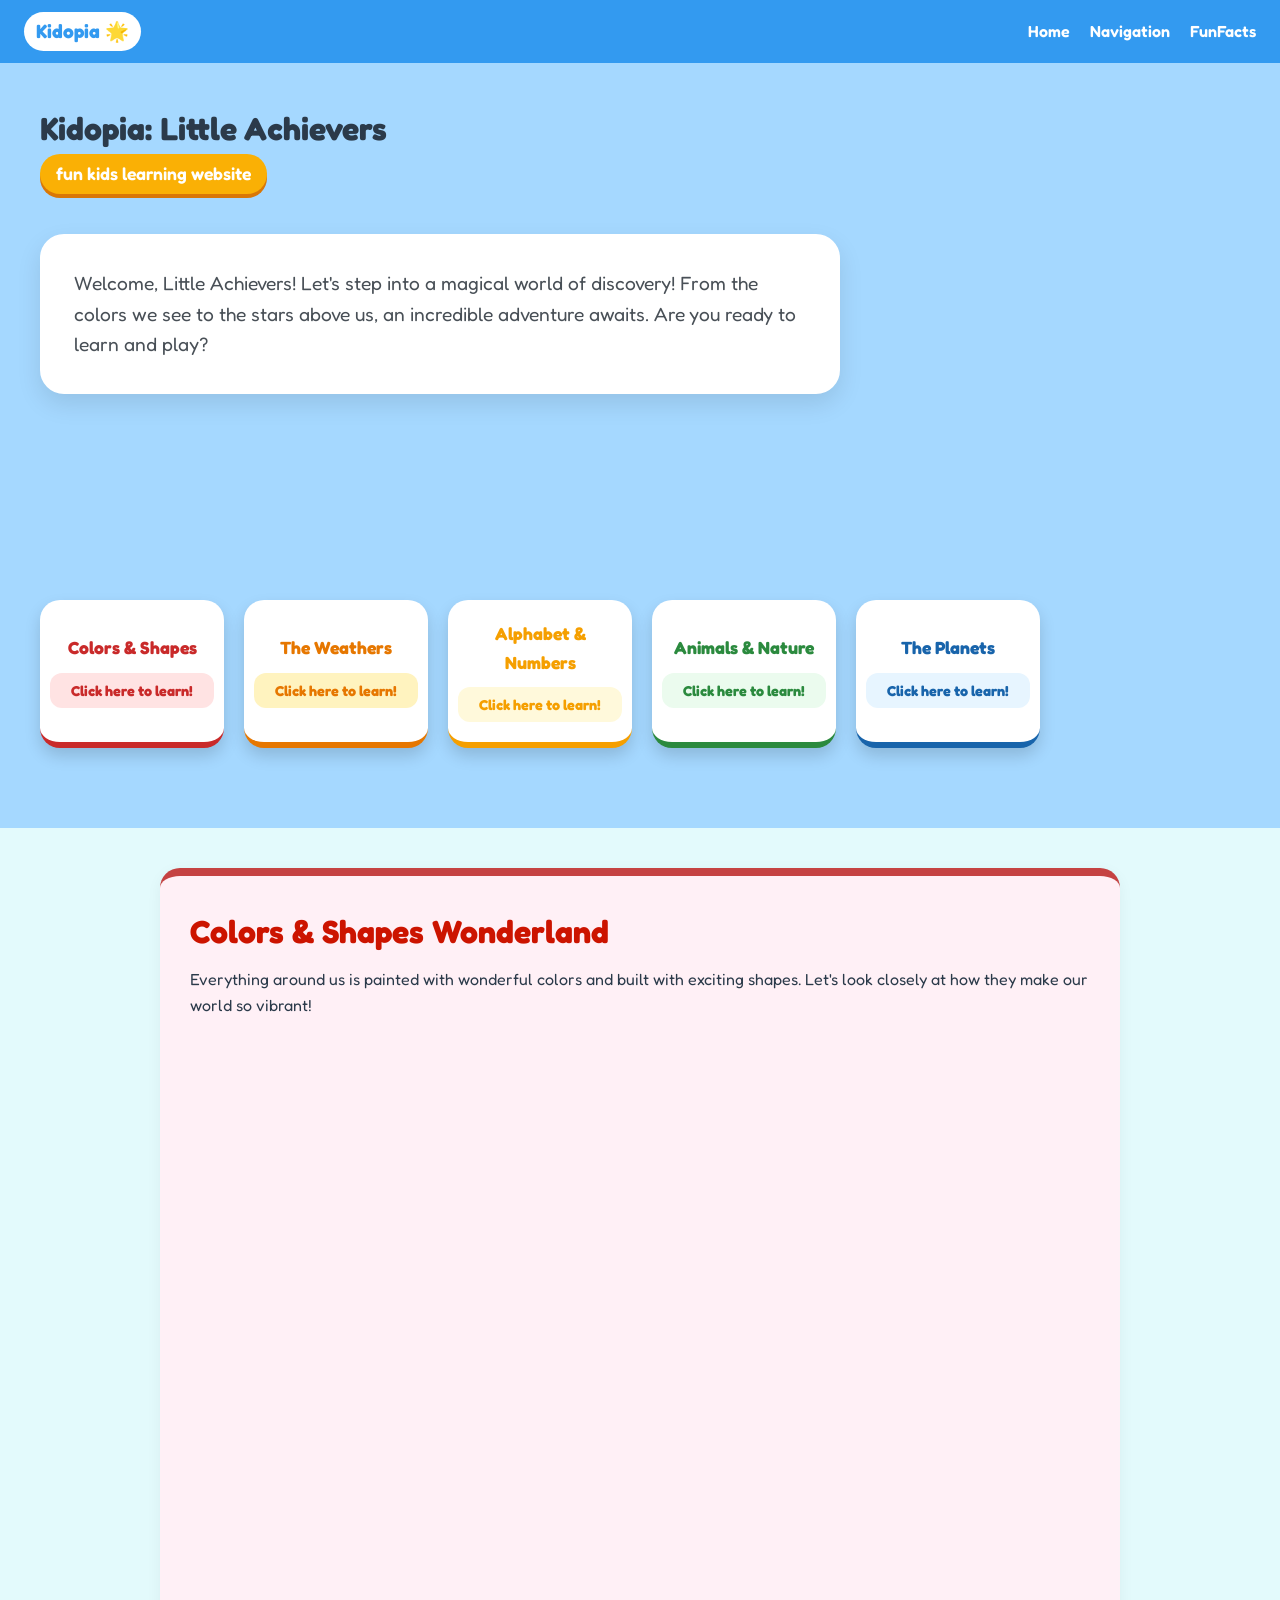
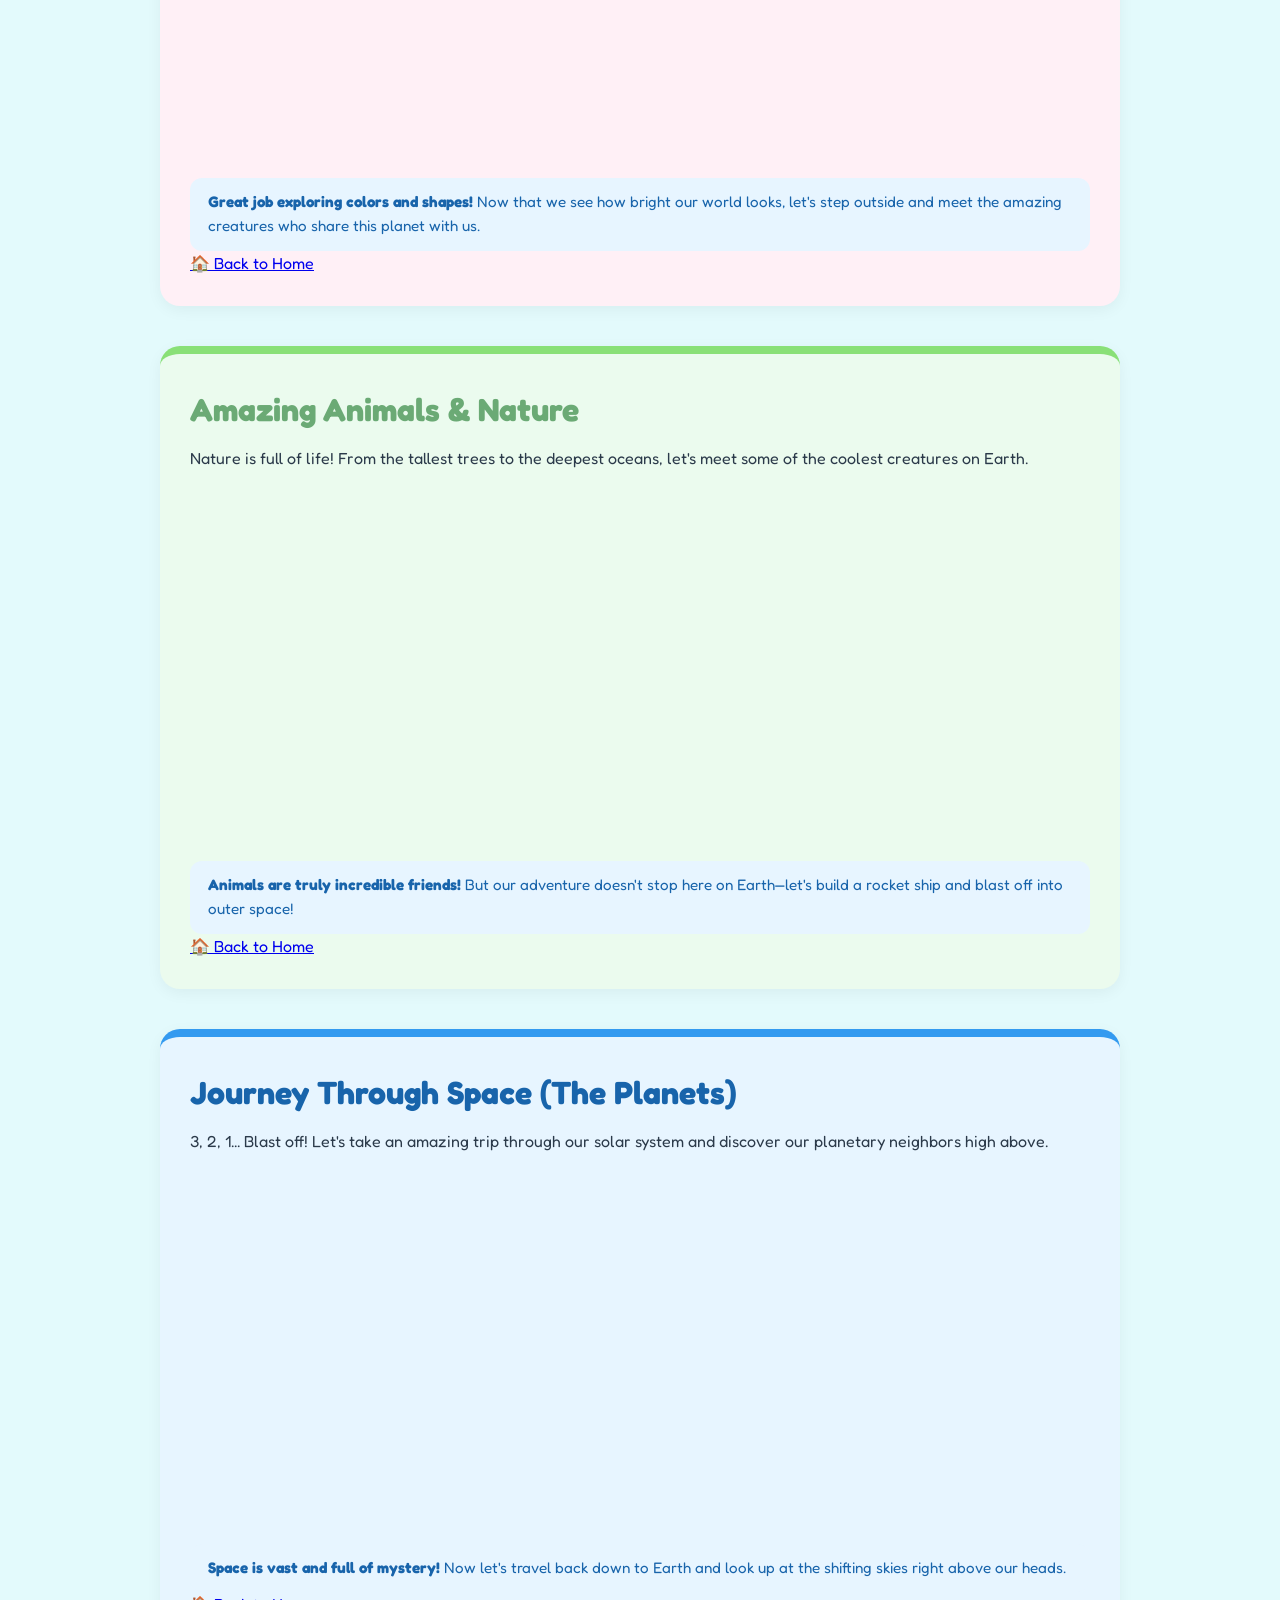
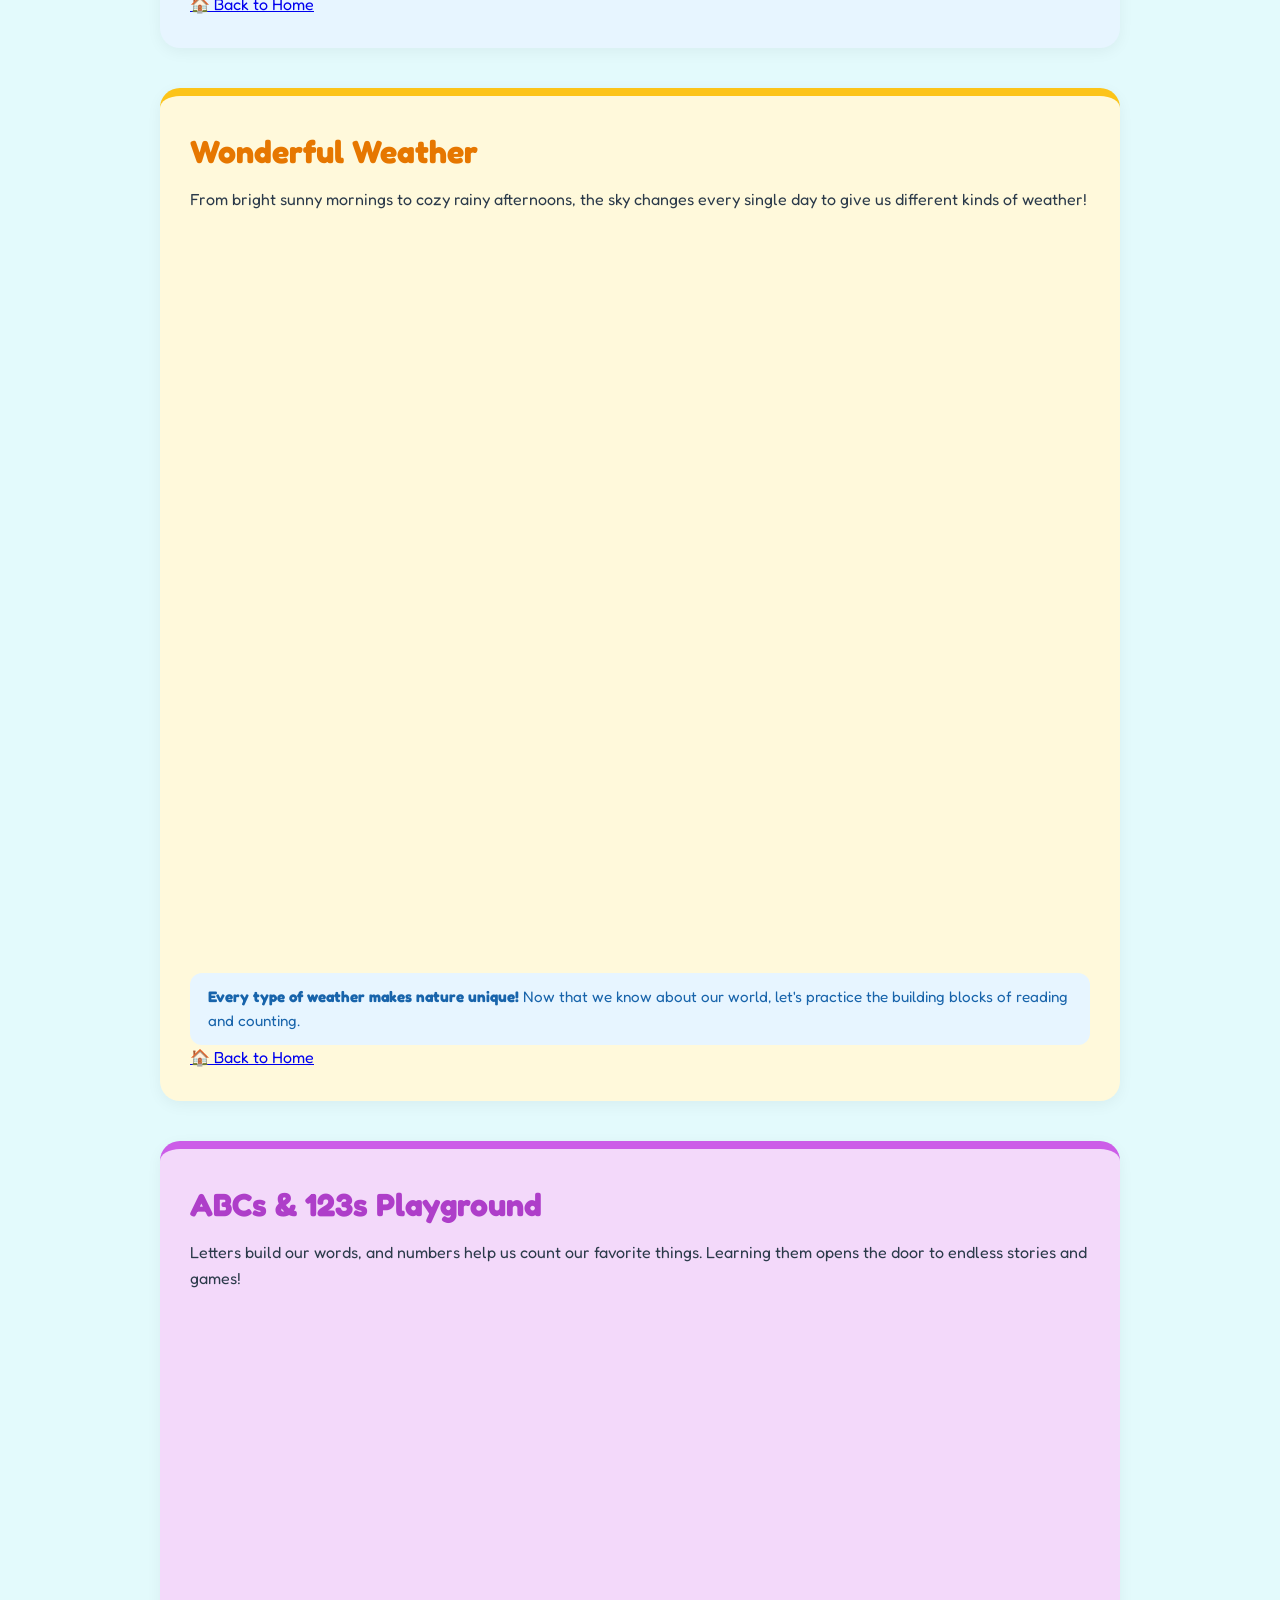
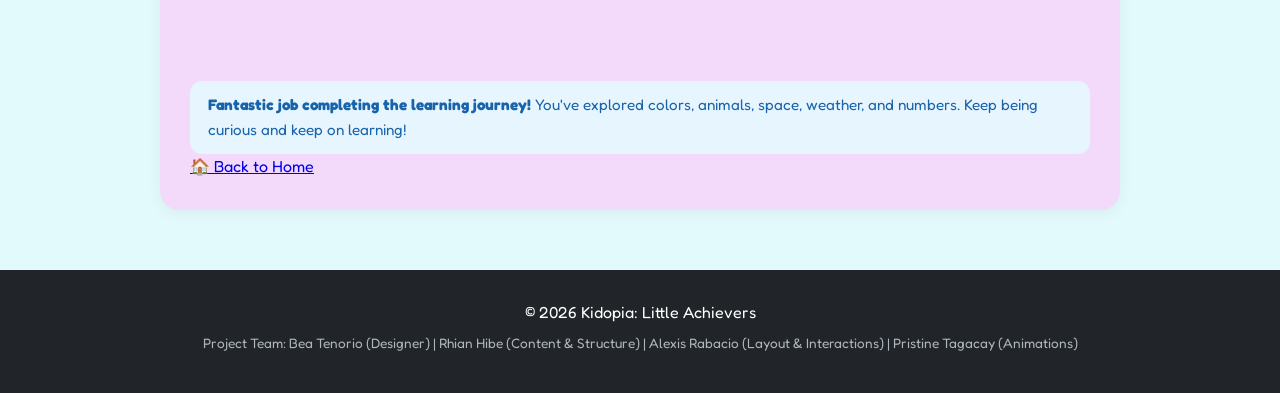
<file: index.html>
<!DOCTYPE html>
<html lang="en">
<head>
    <meta charset="UTF-8">
    <meta name="viewport" content="width=device-width, initial-scale=1.0">
    <title>Kidopia: Little Achievers</title>
    <link href="https://fonts.googleapis.com/css2?family=Fredoka:wght@400;600;700&display=swap" rel="stylesheet">
    <link rel="stylesheet" href="style.css">
</head>
<body>

    <!-- Navigation -->
    <header class="top-nav">
<div class="logo-placeholder">Kidopia 🌟</div>
        <ul class="nav-links">
            <li><a href="#">Home</a></li>
            <li><a href="#topics">Navigation</a></li>
            <li><a href="#colors-shapes">FunFacts</a></li>
        </ul>
    </header>
<div class="hero-section" id="topics">
     <div class="hero-title-box">
            <h1>Kidopia: Little Achievers</h1>
            <span class="subtitle-badge">fun kids learning website</span>
        </div>

        <!-- 1. TITLE BANNER / HERO SECTION -->
 <div class="info-card">
            <p>Welcome, Little Achievers! Let's step into a magical world of discovery! From the colors we see to the stars above us, an incredible adventure awaits. Are you ready to learn and play?</p>
        </div>

<div class="category-grid">
            <a href="#colors-shapes" class="cat-card card-colors">
                <h3>Colors & Shapes</h3>
                <span>Click here to learn!</span>
            </a>
            <a href="#weather" class="cat-card card-weather">
                <h3>The Weathers</h3>
                <span>Click here to learn!</span>
            </a>
            <a href="#alpha-num" class="cat-card card-alpha">
                <h3>Alphabet & Numbers</h3>
                <span>Click here to learn!</span>
            </a>
            <a href="#animals" class="cat-card card-animals">
                <h3>Animals & Nature</h3>
                <span>Click here to learn!</span>
            </a>
            <a href="#planets" class="cat-card card-planets">
                <h3>The Planets</h3>
                <span>Click here to learn!</span>
            </a>
        </div>
    </div>
   <!-- Main Content Container -->
    <main>
        <!-- TOPIC 1: COLORS AND SHAPES -->
        <section id="colors-shapes">
            <h2>Colors & Shapes Wonderland</h2>
            <p>Everything around us is painted with wonderful colors and built with exciting shapes. Let's look closely at how they make our world so vibrant!</p>
            
 <div class="topic-grid">

    <div class="thecard"> <!-- flips the card -->
        <div class="front-card"> </div>

        <div class="topic-item"> <!-- back of the card -->
                <h3>Red</h3>
                <p>Red is the color of juicy strawberries, fire trucks, and sweet apples! It's an energetic color that catches our eye instantly.</p>
                <p class="fun-fact">Fun Fact: Fire trucks are painted red so they stand out brightly on the road!</p>
            </div>
     </div>

     <div class="thecard"> <!-- flips the card -->
        <div class="front-card"> </div>

        <div class="topic-item"> <!-- back of the card -->
                <h3>Blue</h3>
                <p>Blue is the calm color of the vast ocean and clear daytime skies! It reminds us of cool water, gentle waves, and peaceful days.</p>
                <p class="fun-fact">Fun Fact: Blue is often called a "cool" color because looking at it can help you feel relaxed!</p>
            </div>
     </div>

     <div class="thecard"> <!-- flips the card -->
        <div class="front-card"> </div>

        <div class="topic-item"> <!-- back of the card -->
                <h3>Yellow</h3>
                <p>Yellow is the bright color of the warm sun, sweet bananas, and buzzing bumblebees! It always brings a sunny smile.</p>
                <p class="fun-fact">Fun Fact: Bananas are actually curved because they grow upwards toward the sun!</p>
            </div>
     </div>

      <div class="thecard"> <!-- flips the card -->
        <div class="front-card"> </div>

        <div class="topic-item"> <!-- back of the card -->
                <h3>Red</h3>
                <p>Red is the color of juicy strawberries, fire trucks, and sweet apples! It's an energetic color that catches our eye instantly.</p>
                <p class="fun-fact">Fun Fact: Fire trucks are painted red so they stand out brightly on the road!</p>
            </div>
        </div>
     </div>

            <!-- Topic Wrap-up / Smooth Transition -->
  <div class="transition-note">
                <p><strong>Great job exploring colors and shapes!</strong> Now that we see how bright our world looks, let's step outside and meet the amazing creatures who share this planet with us.</p>
            </div>
            <a href="#topics" class="back-home-btn">🏠 Back to Home</a>
        </section>

        <!-- TOPIC 2: ANIMALS OR NATURE -->
        <section id="animals">
            <h2>Amazing Animals & Nature</h2>
            <p>Nature is full of life! From the tallest trees to the deepest oceans, let's meet some of the coolest creatures on Earth.</p>

<div class="topic-grid">
    <div class="thecard"> <!-- flips the card -->
        <div class="front-card"></div>
        <div class="topic-item">
            <h3>The Tall Giraffe</h3>
            <p>Giraffes are the tallest land animals in the world. Their long necks help them munch on the highest leaves in the trees.</p>
            <p class="fun-fact">Fun Fact: A giraffe's tongue is dark blue-purple and can grow up to 20 inches long!</p>
        </div>
    </div>

    <div class="thecard"> <!-- flips the card -->
        <div class="front-card"></div>
        <div class="topic-item">
            <h3>The Playful Dolphin</h3>
            <p>Dolphins live in the ocean and are super smart swimmers. They love leaping through waves and talking to each other with clicks and whistles.</p>
             <p class="fun-fact">Fun Fact: Dolphins sleep with one eye open so they can watch out for danger!</p>
        </div>
    </div>
 
    <div class="thecard"> <!-- flips the card -->
        <div class="front-card"></div>
        <div class="topic-item">
            <h3>The Busy Bee</h3>
            <p>Bees fly from flower to flower gathering sweet nectar to make delicious honey for their hives.</p>
            <p class="fun-fact">Fun Fact: Bees do a special waggle dance to tell other bees where the best flowers are!</p>
        </div>
    </div>
</div>

            <!-- Topic Wrap-up / Smooth Transition -->
   <div class="transition-note">
                <p><strong>Animals are truly incredible friends!</strong> But our adventure doesn't stop here on Earth—let's build a rocket ship and blast off into outer space!</p>
            </div>

            <a href="#topics" class="back-home-btn">🏠 Back to Home</a>
        </section>

        <!-- TOPIC 3: THE PLANETS -->
        <section id="planets">
            <h2>Journey Through Space (The Planets)</h2>
            <p>3, 2, 1... Blast off! Let's take an amazing trip through our solar system and discover our planetary neighbors high above.</p>

<div class="topic-grid">
    <div class="thecard"> <!-- flips the card -->
        <div class="front-card"></div>
        <div class="topic-item">
            <h3>Mars: The Red Planet</h3>
            <p>Mars is a dusty, cold desert world with a very thin atmosphere. It has giant volcanoes and deep canyons!</p>
            <p class="fun-fact">Fun Fact: Mars looks red because its soil is full of iron rust!</p>
        </div>
    </div>

    <div class="thecard"> <!-- flips the card -->
        <div class="front-card"></div>
        <div class="topic-item">
            <h3>Saturn: The Ringed Beauty</h3>
            <p>Saturn is a giant gas planet surrounded by stunning rings made of billions of chunks of ice and rock.</p>
            <p class="fun-fact">Fun Fact: Saturn is so light that if you had a bathtub big enough, the planet would float in water!</p>
        </div>
    </div>

    <div class="thecard"> <!-- flips the card -->
        <div class="front-card"></div>
        <div class="topic-item">
            <h3>Earth: Our Home</h3>
            <p>Earth is our home planet! It has deep blue oceans, green forests, fresh air, and everything we need to live and play.</p>
            <p class="fun-fact">Fun Fact: Earth is the only planet in our solar system known to have living creatures!</p>
        </div>
    </div>
</div>

            <!-- Topic Wrap-up / Smooth Transition -->
 <div class="transition-note">
                <p><strong>Space is vast and full of mystery!</strong> Now let's travel back down to Earth and look up at the shifting skies right above our heads.</p>
            </div>

            <a href="#topics" class="back-home-btn">🏠 Back to Home</a>
        </section>

        <!-- TOPIC 4: WEATHER -->
        <section id="weather">
            <h2>Wonderful Weather</h2>
            <p>From bright sunny mornings to cozy rainy afternoons, the sky changes every single day to give us different kinds of weather!</p>

 <div class="topic-grid">
    <div class="thecard"> <!-- flips the card -->
        <div class="front-card"></div>
        <div class="topic-item">
            <h3>Sunny Days</h3>
            <p>The sun gives us bright light and cozy warmth. It's the perfect time to play outside in the park or go to the beach!</p>
            <p class="fun-fact">Tip: Always wear your hat and sunscreen when playing out in the bright sun!</p>
        </div>
    </div>

    <div class="thecard"> <!-- flips the card -->
        <div class="front-card"></div>
        <div class="topic-item">
            <h3>Rainy Days</h3>
            <p>Raindrops fall from gray clouds to water thirsty plants and flowers so they can grow big and strong.</p>
            <p class="fun-fact">Fun Fact: Raindrops actually look like tiny hamburger buns as they fall!</p>
        </div>
    </div>

    <div class="thecard"> <!-- flips the card -->
        <div class="front-card"></div>
        <div class="topic-item">
            <h3>Rainbows</h3>
            <p>When the sun shines through falling raindrops, a magical arch of bright colors appears across the sky.</p>
            <p class="fun-fact">Fun Fact: Every rainbow is a complete circle, but from the ground, we can only see the top half!</p>
        </div>
    </div>

    <div class="thecard"> <!-- flips the card -->
        <div class="front-card"></div>
        <div class="topic-item">
            <h3>Earth: Our Home</h3>
            <p>Earth is our home planet! It has deep blue oceans, green forests, fresh air, and everything we need to live and play.</p>
            <p class="fun-fact">Fun Fact: Earth is the only planet in our solar system known to have living creatures!</p>
        </div>
    </div>
</div>
            <!-- Topic Wrap-up / Smooth Transition -->
 <div class="transition-note">
                <p><strong>Every type of weather makes nature unique!</strong> Now that we know about our world, let's practice the building blocks of reading and counting.</p>
            </div>

            <a href="#topics" class="back-home-btn">🏠 Back to Home</a>
        </section>

        <!-- TOPIC 5: ALPHABET AND NUMBERS -->
        <section id="alpha-num">
            <h2>ABCs & 123s Playground</h2>
            <p>Letters build our words, and numbers help us count our favorite things. Learning them opens the door to endless stories and games!</p>

<div class="topic-grid">
    <div class="thecard"> <!-- flips the card -->
        <div class="front-card"></div>
        <div class="topic-item">
                    <h3>A is for Apple, B is for Bear</h3>
                    <p>Learning the alphabet helps us read magical storybooks and write letters to our best friends.</p>
                </div>
    </div>
        <div class="thecard">
            <div class="front-card"></div>
            <div class="topic-item">
                    <h3>Counting 1, 2, 3...</h3>
                    <p>Numbers are everywhere! We use them to count toys, tell time, and measure how tall we are growing.</p>
            </div>
        </div>
</div>
         <!-- Topic Wrap-up / Final Conclusion -->
<div class="transition-note">
                <p><strong>Fantastic job completing the learning journey!</strong> You've explored colors, animals, space, weather, and numbers. Keep being curious and keep on learning!</p>
            </div>

            <a href="#topics" class="back-home-btn">🏠 Back to Home</a>
        </section>
    </main>
  <!-- 3. FOOTER WITH GROUP NAMES -->
    <footer>
        <p>&copy; 2026 Kidopia: Little Achievers</p>
        <p class="team-credits">Project Team: Bea Tenorio (Designer) | Rhian Hibe (Content & Structure) | Alexis Rabacio (Layout & Interactions) | Pristine Tagacay (Animations)</p>
    </footer>

</body>
</html>
</file>
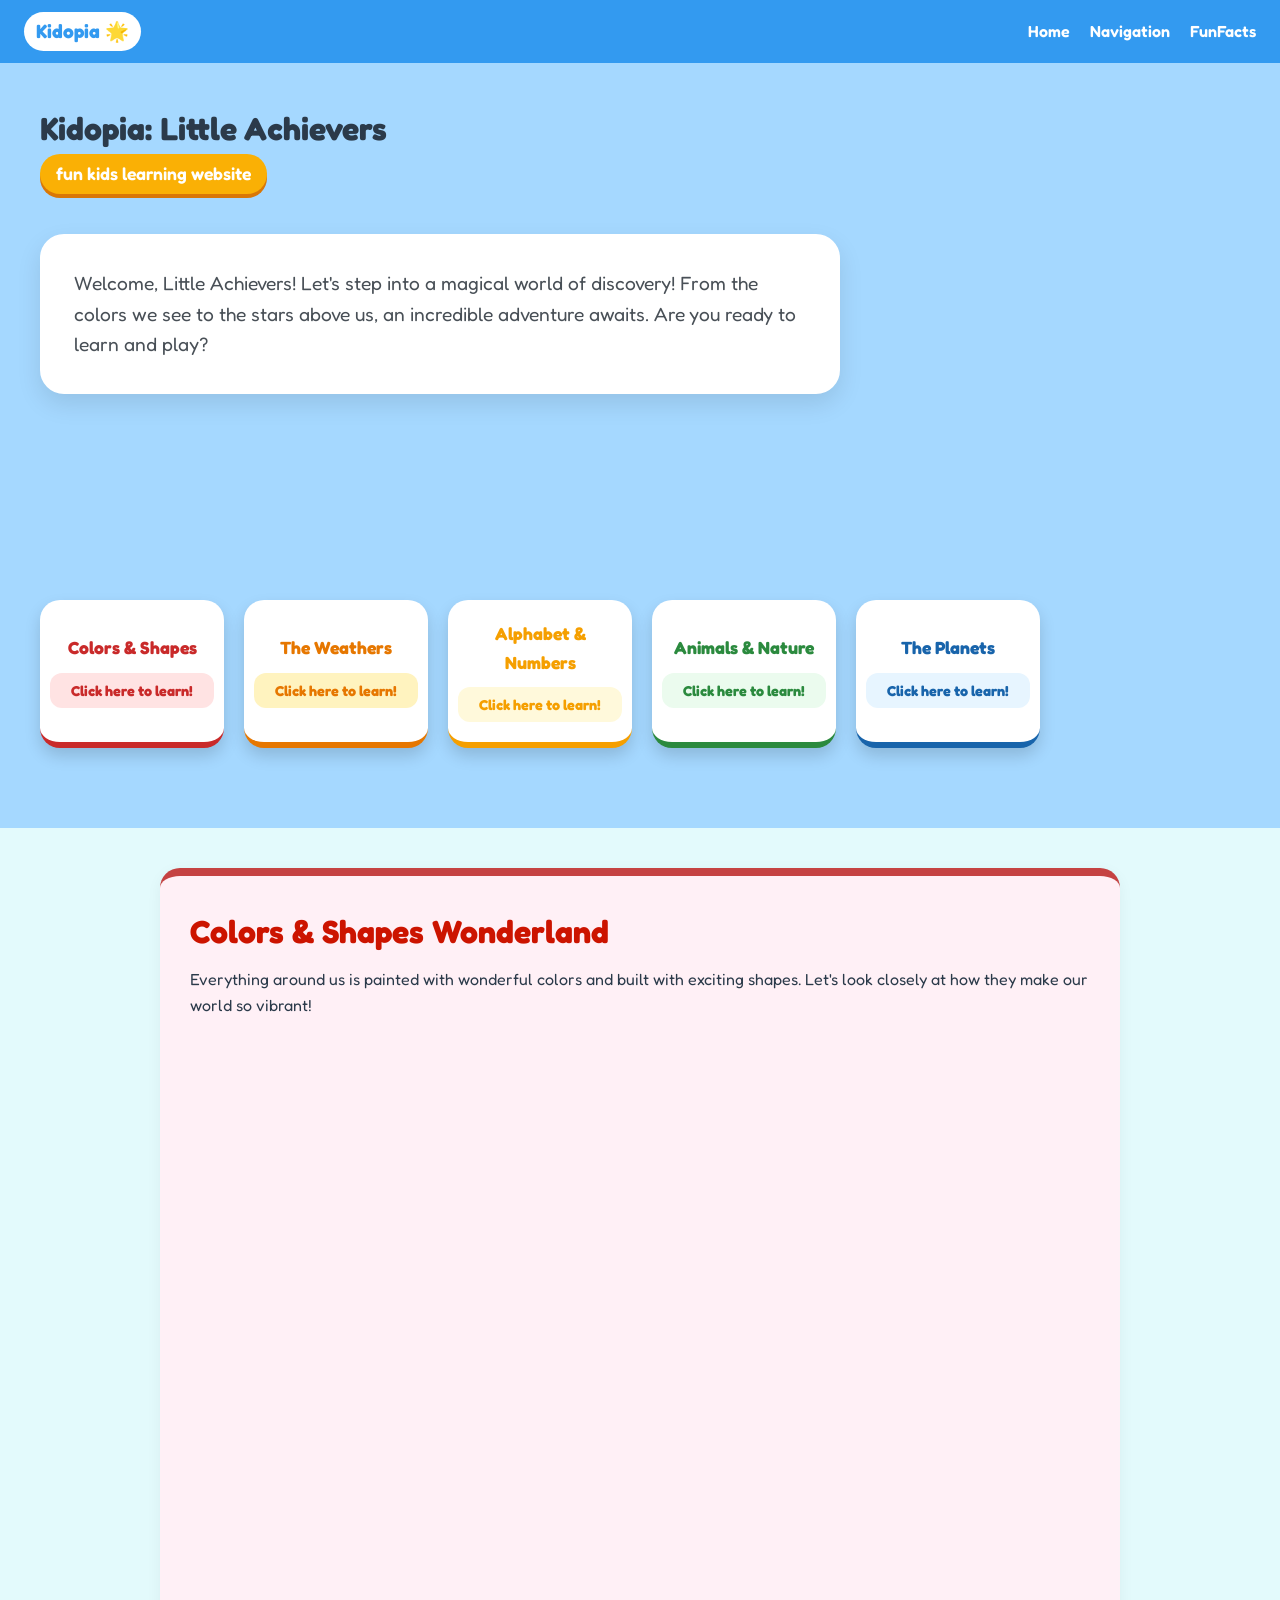
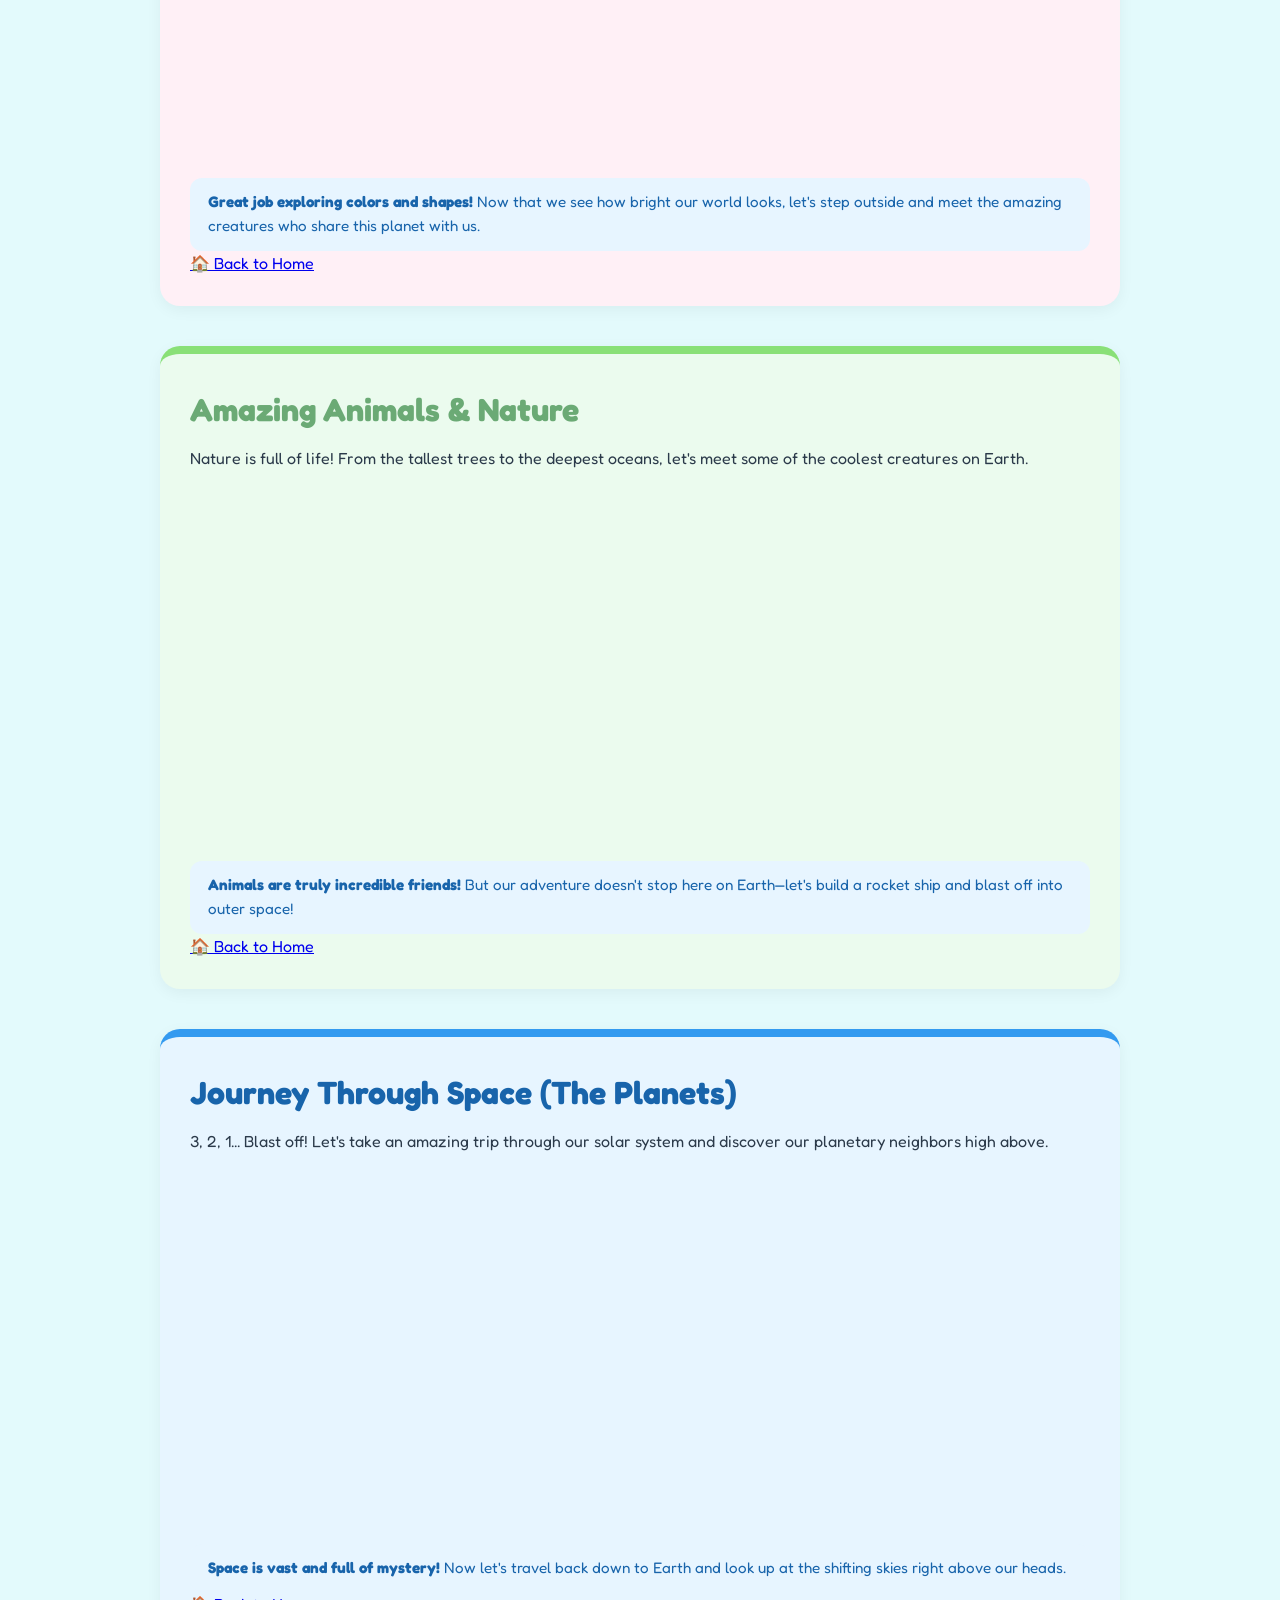
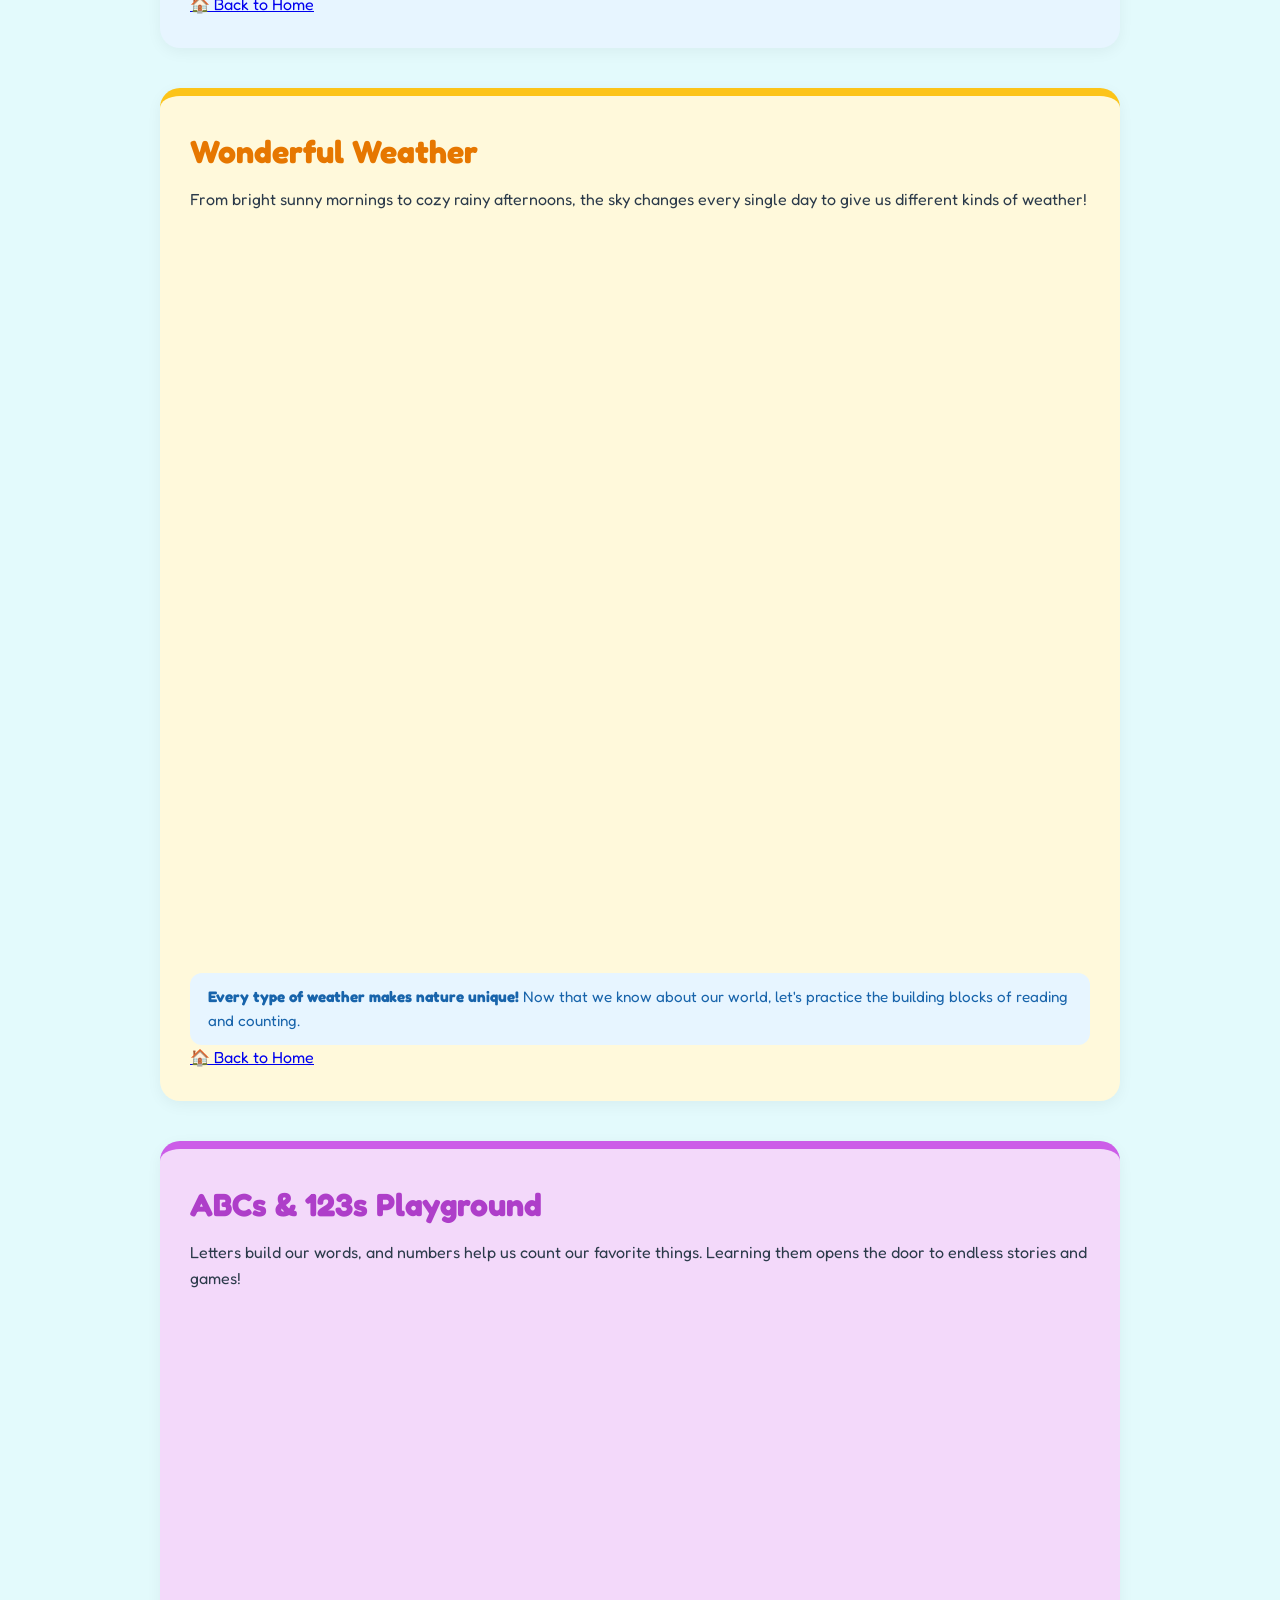
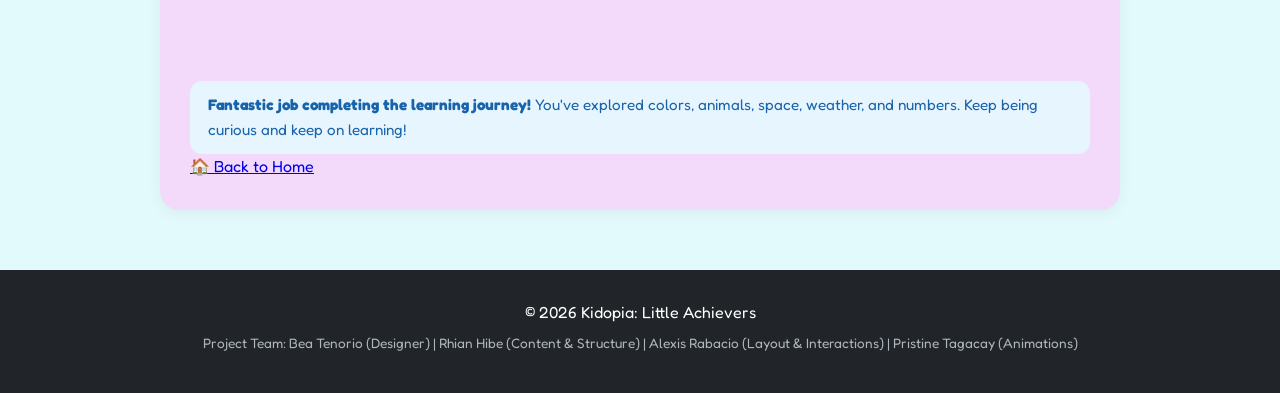
<file: content2.html>
<!DOCTYPE html>
<html lang="en">
<head>
    <meta charset="UTF-8">
    <meta name="viewport" content="width=device-width, initial-scale=1.0">
    <title>Kidopia: Little Achievers</title>
    <link href="https://fonts.googleapis.com/css2?family=Fredoka:wght@400;600;700&display=swap" rel="stylesheet">
    <link rel="stylesheet" href="style.css">
</head>
<body>

    <!-- Navigation -->
    <header class="top-nav">
<div class="logo-placeholder">Kidopia 🌟</div>
        <ul class="nav-links">
            <li><a href="#">Home</a></li>
            <li><a href="#topics">Navigation</a></li>
            <li><a href="#colors-shapes">FunFacts</a></li>
        </ul>
    </header>
<div class="hero-section" id="topics">
     <div class="hero-title-box">
            <h1>Kidopia: Little Achievers</h1>
            <span class="subtitle-badge">fun kids learning website</span>
        </div>

        <!-- 1. TITLE BANNER / HERO SECTION -->
 <div class="info-card">
            <p>Welcome, Little Achievers! Let's step into a magical world of discovery! From the colors we see to the stars above us, an incredible adventure awaits. Are you ready to learn and play?</p>
        </div>

<div class="category-grid">
            <a href="#colors-shapes" class="cat-card card-colors">
                <h3>Colors & Shapes</h3>
                <span>Click here to learn!</span>
            </a>
            <a href="#weather" class="cat-card card-weather">
                <h3>The Weathers</h3>
                <span>Click here to learn!</span>
            </a>
            <a href="#alpha-num" class="cat-card card-alpha">
                <h3>Alphabet & Numbers</h3>
                <span>Click here to learn!</span>
            </a>
            <a href="#animals" class="cat-card card-animals">
                <h3>Animals & Nature</h3>
                <span>Click here to learn!</span>
            </a>
            <a href="#planets" class="cat-card card-planets">
                <h3>The Planets</h3>
                <span>Click here to learn!</span>
            </a>
        </div>
    </div>
   <!-- Main Content Container -->
    <main>
        <!-- TOPIC 1: COLORS AND SHAPES -->
        <section id="colors-shapes">
            <h2>Colors & Shapes Wonderland</h2>
            <p>Everything around us is painted with wonderful colors and built with exciting shapes. Let's look closely at how they make our world so vibrant!</p>
            
 <div class="topic-grid">

    <div class="thecard"> <!-- flips the card -->
        <div class="front-card"> </div>

        <div class="topic-item"> <!-- back of the card -->
                <h3>Red</h3>
                <p>Red is the color of juicy strawberries, fire trucks, and sweet apples! It's an energetic color that catches our eye instantly.</p>
                <p class="fun-fact">Fun Fact: Fire trucks are painted red so they stand out brightly on the road!</p>
            </div>
     </div>

     <div class="thecard"> <!-- flips the card -->
        <div class="front-card"> </div>

        <div class="topic-item"> <!-- back of the card -->
                <h3>Blue</h3>
                <p>Blue is the calm color of the vast ocean and clear daytime skies! It reminds us of cool water, gentle waves, and peaceful days.</p>
                <p class="fun-fact">Fun Fact: Blue is often called a "cool" color because looking at it can help you feel relaxed!</p>
            </div>
     </div>

     <div class="thecard"> <!-- flips the card -->
        <div class="front-card"> </div>

        <div class="topic-item"> <!-- back of the card -->
                <h3>Yellow</h3>
                <p>Yellow is the bright color of the warm sun, sweet bananas, and buzzing bumblebees! It always brings a sunny smile.</p>
                <p class="fun-fact">Fun Fact: Bananas are actually curved because they grow upwards toward the sun!</p>
            </div>
     </div>

      <div class="thecard"> <!-- flips the card -->
        <div class="front-card"> </div>

        <div class="topic-item"> <!-- back of the card -->
                <h3>Red</h3>
                <p>Red is the color of juicy strawberries, fire trucks, and sweet apples! It's an energetic color that catches our eye instantly.</p>
                <p class="fun-fact">Fun Fact: Fire trucks are painted red so they stand out brightly on the road!</p>
            </div>
        </div>
     </div>

            <!-- Topic Wrap-up / Smooth Transition -->
  <div class="transition-note">
                <p><strong>Great job exploring colors and shapes!</strong> Now that we see how bright our world looks, let's step outside and meet the amazing creatures who share this planet with us.</p>
            </div>
            <a href="#topics" class="back-home-btn">🏠 Back to Home</a>
        </section>

        <!-- TOPIC 2: ANIMALS OR NATURE -->
        <section id="animals">
            <h2>Amazing Animals & Nature</h2>
            <p>Nature is full of life! From the tallest trees to the deepest oceans, let's meet some of the coolest creatures on Earth.</p>

<div class="topic-grid">
    <div class="thecard"> <!-- flips the card -->
        <div class="front-card"></div>
        <div class="topic-item">
            <h3>The Tall Giraffe</h3>
            <p>Giraffes are the tallest land animals in the world. Their long necks help them munch on the highest leaves in the trees.</p>
            <p class="fun-fact">Fun Fact: A giraffe's tongue is dark blue-purple and can grow up to 20 inches long!</p>
        </div>
    </div>

    <div class="thecard"> <!-- flips the card -->
        <div class="front-card"></div>
        <div class="topic-item">
            <h3>The Playful Dolphin</h3>
            <p>Dolphins live in the ocean and are super smart swimmers. They love leaping through waves and talking to each other with clicks and whistles.</p>
             <p class="fun-fact">Fun Fact: Dolphins sleep with one eye open so they can watch out for danger!</p>
        </div>
    </div>
 
    <div class="thecard"> <!-- flips the card -->
        <div class="front-card"></div>
        <div class="topic-item">
            <h3>The Busy Bee</h3>
            <p>Bees fly from flower to flower gathering sweet nectar to make delicious honey for their hives.</p>
            <p class="fun-fact">Fun Fact: Bees do a special waggle dance to tell other bees where the best flowers are!</p>
        </div>
    </div>
</div>

            <!-- Topic Wrap-up / Smooth Transition -->
   <div class="transition-note">
                <p><strong>Animals are truly incredible friends!</strong> But our adventure doesn't stop here on Earth—let's build a rocket ship and blast off into outer space!</p>
            </div>

            <a href="#topics" class="back-home-btn">🏠 Back to Home</a>
        </section>

        <!-- TOPIC 3: THE PLANETS -->
        <section id="planets">
            <h2>Journey Through Space (The Planets)</h2>
            <p>3, 2, 1... Blast off! Let's take an amazing trip through our solar system and discover our planetary neighbors high above.</p>

<div class="topic-grid">
    <div class="thecard"> <!-- flips the card -->
        <div class="front-card"></div>
        <div class="topic-item">
            <h3>Mars: The Red Planet</h3>
            <p>Mars is a dusty, cold desert world with a very thin atmosphere. It has giant volcanoes and deep canyons!</p>
            <p class="fun-fact">Fun Fact: Mars looks red because its soil is full of iron rust!</p>
        </div>
    </div>

    <div class="thecard"> <!-- flips the card -->
        <div class="front-card"></div>
        <div class="topic-item">
            <h3>Saturn: The Ringed Beauty</h3>
            <p>Saturn is a giant gas planet surrounded by stunning rings made of billions of chunks of ice and rock.</p>
            <p class="fun-fact">Fun Fact: Saturn is so light that if you had a bathtub big enough, the planet would float in water!</p>
        </div>
    </div>

    <div class="thecard"> <!-- flips the card -->
        <div class="front-card"></div>
        <div class="topic-item">
            <h3>Earth: Our Home</h3>
            <p>Earth is our home planet! It has deep blue oceans, green forests, fresh air, and everything we need to live and play.</p>
            <p class="fun-fact">Fun Fact: Earth is the only planet in our solar system known to have living creatures!</p>
        </div>
    </div>
</div>

            <!-- Topic Wrap-up / Smooth Transition -->
 <div class="transition-note">
                <p><strong>Space is vast and full of mystery!</strong> Now let's travel back down to Earth and look up at the shifting skies right above our heads.</p>
            </div>

            <a href="#topics" class="back-home-btn">🏠 Back to Home</a>
        </section>

        <!-- TOPIC 4: WEATHER -->
        <section id="weather">
            <h2>Wonderful Weather</h2>
            <p>From bright sunny mornings to cozy rainy afternoons, the sky changes every single day to give us different kinds of weather!</p>

 <div class="topic-grid">
    <div class="thecard"> <!-- flips the card -->
        <div class="front-card"></div>
        <div class="topic-item">
            <h3>Sunny Days</h3>
            <p>The sun gives us bright light and cozy warmth. It's the perfect time to play outside in the park or go to the beach!</p>
            <p class="fun-fact">Tip: Always wear your hat and sunscreen when playing out in the bright sun!</p>
        </div>
    </div>

    <div class="thecard"> <!-- flips the card -->
        <div class="front-card"></div>
        <div class="topic-item">
            <h3>Rainy Days</h3>
            <p>Raindrops fall from gray clouds to water thirsty plants and flowers so they can grow big and strong.</p>
            <p class="fun-fact">Fun Fact: Raindrops actually look like tiny hamburger buns as they fall!</p>
        </div>
    </div>

    <div class="thecard"> <!-- flips the card -->
        <div class="front-card"></div>
        <div class="topic-item">
            <h3>Rainbows</h3>
            <p>When the sun shines through falling raindrops, a magical arch of bright colors appears across the sky.</p>
            <p class="fun-fact">Fun Fact: Every rainbow is a complete circle, but from the ground, we can only see the top half!</p>
        </div>
    </div>

    <div class="thecard"> <!-- flips the card -->
        <div class="front-card"></div>
        <div class="topic-item">
            <h3>Earth: Our Home</h3>
            <p>Earth is our home planet! It has deep blue oceans, green forests, fresh air, and everything we need to live and play.</p>
            <p class="fun-fact">Fun Fact: Earth is the only planet in our solar system known to have living creatures!</p>
        </div>
    </div>
</div>
            <!-- Topic Wrap-up / Smooth Transition -->
 <div class="transition-note">
                <p><strong>Every type of weather makes nature unique!</strong> Now that we know about our world, let's practice the building blocks of reading and counting.</p>
            </div>

            <a href="#topics" class="back-home-btn">🏠 Back to Home</a>
        </section>

        <!-- TOPIC 5: ALPHABET AND NUMBERS -->
        <section id="alpha-num">
            <h2>ABCs & 123s Playground</h2>
            <p>Letters build our words, and numbers help us count our favorite things. Learning them opens the door to endless stories and games!</p>

<div class="topic-grid">
    <div class="thecard"> <!-- flips the card -->
        <div class="front-card"></div>
        <div class="topic-item">
                    <h3>A is for Apple, B is for Bear</h3>
                    <p>Learning the alphabet helps us read magical storybooks and write letters to our best friends.</p>
                </div>
    </div>
        <div class="thecard">
            <div class="front-card"></div>
            <div class="topic-item">
                    <h3>Counting 1, 2, 3...</h3>
                    <p>Numbers are everywhere! We use them to count toys, tell time, and measure how tall we are growing.</p>
            </div>
        </div>
</div>
         <!-- Topic Wrap-up / Final Conclusion -->
<div class="transition-note">
                <p><strong>Fantastic job completing the learning journey!</strong> You've explored colors, animals, space, weather, and numbers. Keep being curious and keep on learning!</p>
            </div>

            <a href="#topics" class="back-home-btn">🏠 Back to Home</a>
        </section>
    </main>
  <!-- 3. FOOTER WITH GROUP NAMES -->
    <footer>
        <p>&copy; 2026 Kidopia: Little Achievers</p>
        <p class="team-credits">Project Team: Bea Tenorio (Designer) | Rhian Hibe (Content & Structure) | Alexis Rabacio (Layout & Interactions) | Pristine Tagacay (Animations)</p>
    </footer>

</body>
</html>
</file>
<file: style.css>
:root {
 --primary-color: #ff6b6b;
 --secondary-color: #4dabf7;
 --accent-yellow: #ffd43b;
 --accent-green: #51cf66;
 --dark-text: #2b3a4a;
 --bg-sky: #e3fafc;
}
* {
 box-sizing: border-box;
 scroll-behavior: smooth;
 margin: 0;
 padding: 0;
 font-family: 'Fredoka', cursive, sans-serif;
}
body {
 background-color: var(--bg-sky);
 color: var(--dark-text);
 line-height: 1.6;
 overflow-x: hidden;
 scroll-behavior: smooth;
}
header.top-nav {
 background-color: #339af0;
 color: white;
 padding: 12px 24px;
 display: flex;
 justify-content: space-between;
 align-items: center;
 box-shadow: 0 4px 6px rgba(0,0,0,0.1);
}
.logo-placeholder {
 font-weight: 700;
 font-size: 1.2rem;
 background: white;
 color: #339af0;
 padding: 4px 12px;
 border-radius: 20px;
}
.nav-links {
 display: flex;
 gap: 20px;
 list-style: none;
}
.nav-links a {
 color: white;
 text-decoration: none;
 font-weight: 600;
 transition: opacity 0.2s;
}
.nav-links a:hover {
 opacity: 0.8;
}
.hero-section {
    background-color: #a5d8ff;
 min-height: 85vh;
 padding: 40px 40px; 
 display: flex;
 flex-direction: column;
 align-items: flex-start; 
 position: relative;
 text-align: left;
}
.hero-title-box {
 margin-bottom: 20px;
}
.hero-title-box {
 margin-bottom: 20px;
 width: 100%;
}
.subtitle-badge {
 display: inline-block;
 background-color: #fab005;
 color: white;
 padding: 6px 16px;
 border-radius: 30px;
 font-size: 1.1rem;
 font-weight: 600;
 box-shadow: 0 4px 0 #d97706;
}
.info-card {
 background: white;
 max-width: 800px;
 width: 100%;
 padding: 30px;
 border-radius: 24px;
 box-shadow: 0 10px 25px rgba(0,0,0,0.1);
 margin: 20px 0 40px 0;
 border: 4px solid #fff;
}
.info-card p {
 font-size: 1.2rem;
 color: #495057;
}
.category-grid {
 display: grid;
 grid-template-columns: repeat(auto-fit, minmax(160px, 1fr));
 gap: 20px;
 max-width: 1000px;
 width: 100%;
 margin-top: auto;
 padding-bottom: 40px;
 z-index: 2;
}
.cat-card {
 background: white;
 border-radius: 20px;
 padding: 20px 10px;
 text-align: center;
 text-decoration: none;
 box-shadow: 0 8px 16px rgba(0,0,0,0.15);
 transition: transform 0.2s, box-shadow 0.2s;
 border-bottom: 6px solid #ccc;
 display: flex;
 flex-direction: column;
 justify-content: center;
  min-height: 140px;
}
.cat-card:hover {
 transform: translateY(-5px);
 box-shadow: 0 12px 20px rgba(0,0,0,0.2);
}
.cat-card h3 {
 font-size: 1.1rem;
 margin-bottom: 10px;
}
.cat-card span {
 font-size: 0.9rem;
 font-weight: bold;
 padding: 6px 10px;
 border-radius: 12px;
 display: inline-block;
}

.card-colors { border-color: #c92a2a; }
.card-colors h3 { color: #c92a2a; }
.card-colors span { background: #ffe3e3; color: #c92a2a; }
.card-weather { border-color: #e67700; }
.card-weather h3 { color: #e67700; }
.card-weather span { background: #fff3bf; color: #e67700; }
.card-alpha { border-color: #f59f00; }
.card-alpha h3 { color: #f59f00; }
.card-alpha span { background: #fff9db; color: #f59f00; }
.card-animals { border-color: #2b8a3e; }
.card-animals h3 { color: #2b8a3e; }
.card-animals span { background: #ebfbee; color: #2b8a3e; }
.card-planets { border-color: #1864ab; }
.card-planets h3 { color: #1864ab; }
.card-planets span { background: #e7f5ff; color: #1864ab; }

main {
 max-width: 1000px;
 margin: 40px auto;
 padding: 0 20px;
}
section {
 background: white;
 border-radius: 20px;
 padding: 30px;
 margin-bottom: 40px;
 box-shadow: 0 4px 15px rgba(0,0,0,0.05);
 border-top: 8px solid #339af0;
}
section h2 {
 font-size: 2rem;
 color: #1c7ed6;
 margin-bottom: 10px;
}

.topic-grid {
 display: grid;
 grid-template-columns: repeat(auto-fit, minmax(250px, 1fr));
 gap: 20px;
 margin-top: 20px;
}

.thecard {
  position: relative;
  width: 100%;
  height: 350px;
  transform-style: preserve-3d;
  transition: transform 700ms ease;
}

.thecard:hover {
  transform: rotateY(180deg);
}

.front-card,
.thecard > .topic-item {
    position: absolute;
    top: 0;
    left: 0;
    width: 100%;
    height: 100%;
    margin: 0;
    border-radius: 16px;
    -webkit-backface-visibility: hidden;
    backface-visibility: hidden;
}

.front-card {
  background-image: url("https://blogger.googleusercontent.com/img/b/R29vZ2xl/AVvXsEiP6TRsjmqXbNTH6juWgfIqsTXov6hKx3ffbU91WbVmu2echN3sFKlm-Ie5HV2179W-OQ1es2RB8h6Ljtt_CWiIkdVztehl3JasUoSM3B1EgZIJSjIz2xPgydZRh1x6_HJg_XcDxRvwLXfC/s600/bg_ground.png");
  background-size: cover;
  background-position: center;
  background-repeat: no-repeat;
  transform: rotateY(0deg);
}

.thecard > .topic-item {
  background: #ffffff;
  padding: 20px;
  border: 2px solid #e9ecef;
  transform: rotateY(180deg);
  overflow-y: auto;
}

.topic-item h3 {
 color: #343a40;
 margin-bottom: 8px;
}
.fun-fact {
 margin-top: 10px;
 font-size: 0.95rem;
 color: #0ca678;
 font-weight: 600;
}
.transition-note {
 margin-top: 20px;
 background: #e7f5ff;
 padding: 12px 18px;
 border-radius: 12px;
 font-size: 0.95rem;
 color: #1864ab;
}
footer {
 background: #212529;
 color: white;
 text-align: center;
 padding: 30px 20px;
 margin-top: 60px;
}
footer p {
 margin-bottom: 8px;
}
.team-credits {
 font-size: 0.85rem;
 color: #adb5bd;
}
.topic-item {
 background: #ffffff;
 border: 2px solid #e9ecef;
}
.topic-item:hover {
 background: #ffffff;
 border-color: #339af0;
}
#colors-shapes {
 background-color: #fff0f6;
 border-top: 8px solid #c54242
}
#colors-shapes h2 {
 color: #cc1400
}
#animals {
 background-color: #ebfbee;
 border-top: 8px solid #89e077
}
#animals h2 {
 color: #6baa75
}
#planets {
 background-color: #e7f5ff;
 border-top: 8px solid #339af0;
}
#planets h2 {
 color: #1864ab;
}
#weather {
 background-color: #fff9db;
 border-top: 8px solid #fcc419;
}
#weather h2 {
color: #e67700;
}
#alpha-num {
 background-color: #f3d9fa;
 border-top: 8px solid #cc5de8;
}
#alpha-num h2 {
color: #ae3ec9;
}
</file>
